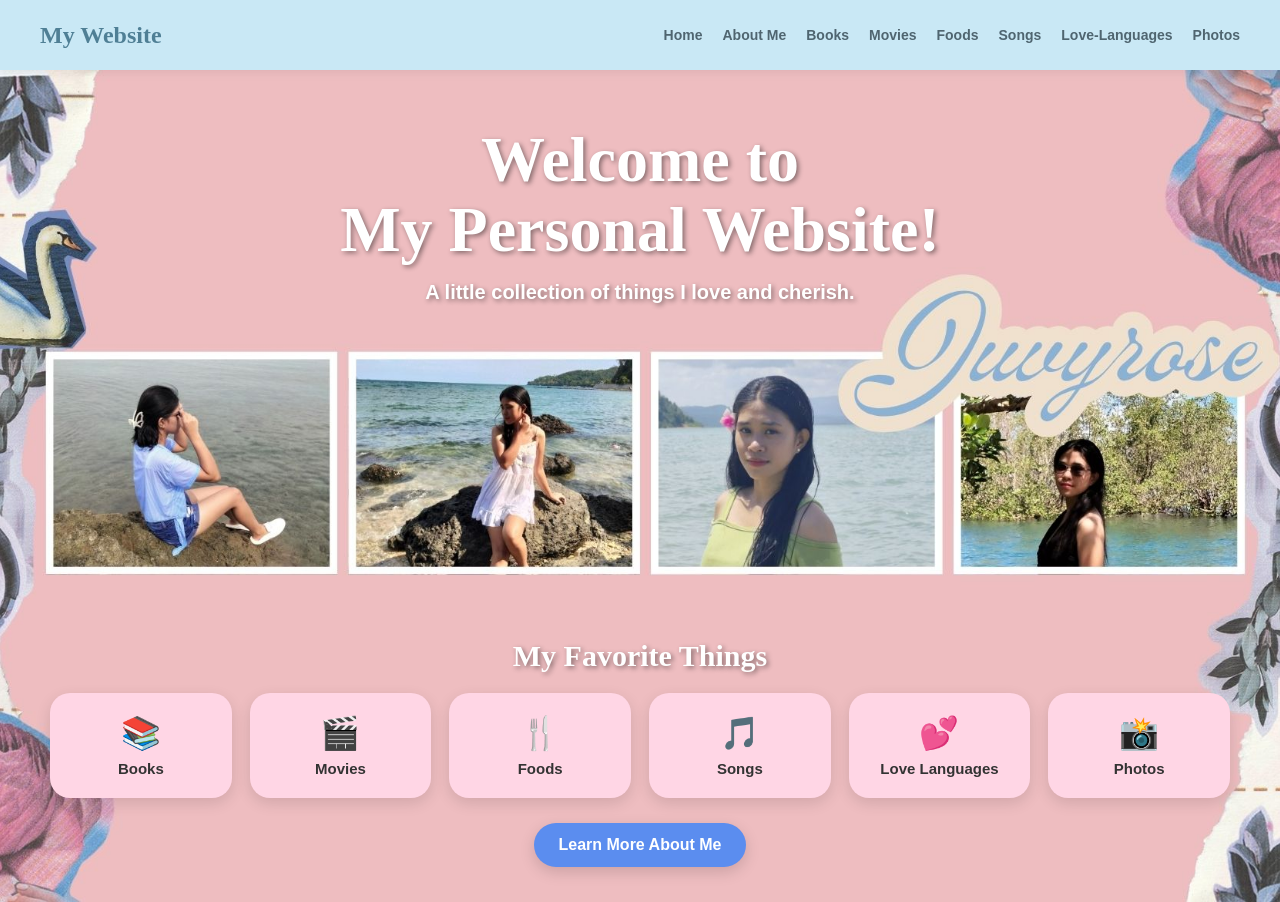
<file: index.html>
<!DOCTYPE html>
<html lang="en">

<head>
    <meta charset="UTF-8">
    <meta name="viewport" content="width=device-width, initial-scale=1.0">

    <title>My Personal Website</title>

    <link rel="stylesheet" href="style.css">
</head>

<body>

    <nav>
        <h2>My Website</h2>

        <div class="nav-links">
            <a href="index.html">Home</a>
            <a href="about.html">About Me</a>
            <a href="books.html">Books</a>
            <a href="movies.html">Movies</a>
            <a href="foods.html">Foods</a>
            <a href="songs.html">Songs</a>
            <a href="love-languages.html">Love-Languages</a>
            <a href="photos.html">Photos</a>
        </div>
    </nav>


    <!-- HOME -->

    <section id="home" class="home">

        <div class="welcome">

            <h1>
                Welcome to<br>
                My Personal Website!
            </h1>

            <p>
                A little collection of things I love and cherish.
            </p>

            <a href="about.html" class="learn-btn">
                Learn More About Me
            </a>

        </div>


        <div class="favorites">

            <h2>My Favorite Things</h2>

            <div class="favorite-container">

                <a href="books.html" class="favorite-card">
                    <div class="icon">📚</div>
                    <span>Books</span>
                </a>

                <a href="movies.html" class="favorite-card">
                    <div class="icon">🎬</div>
                    <span>Movies</span>
                </a>

                <a href="foods.html" class="favorite-card">
                    <div class="icon">🍴</div>
                    <span>Foods</span>
                </a>

                <a href="songs.html" class="favorite-card">
                    <div class="icon">🎵</div>
                    <span>Songs</span>
                </a>

                <a href="love-languages.html" class="favorite-card">
                    <div class="icon">💕</div>
                    <span>Love Languages</span>
                </a>

                <a href="photos.html" class="favorite-card">
                    <div class="icon">📸</div>
                    <span>Photos</span>
                </a>

            </div>

        </div>

    </section>

</body>
</html>
</file>
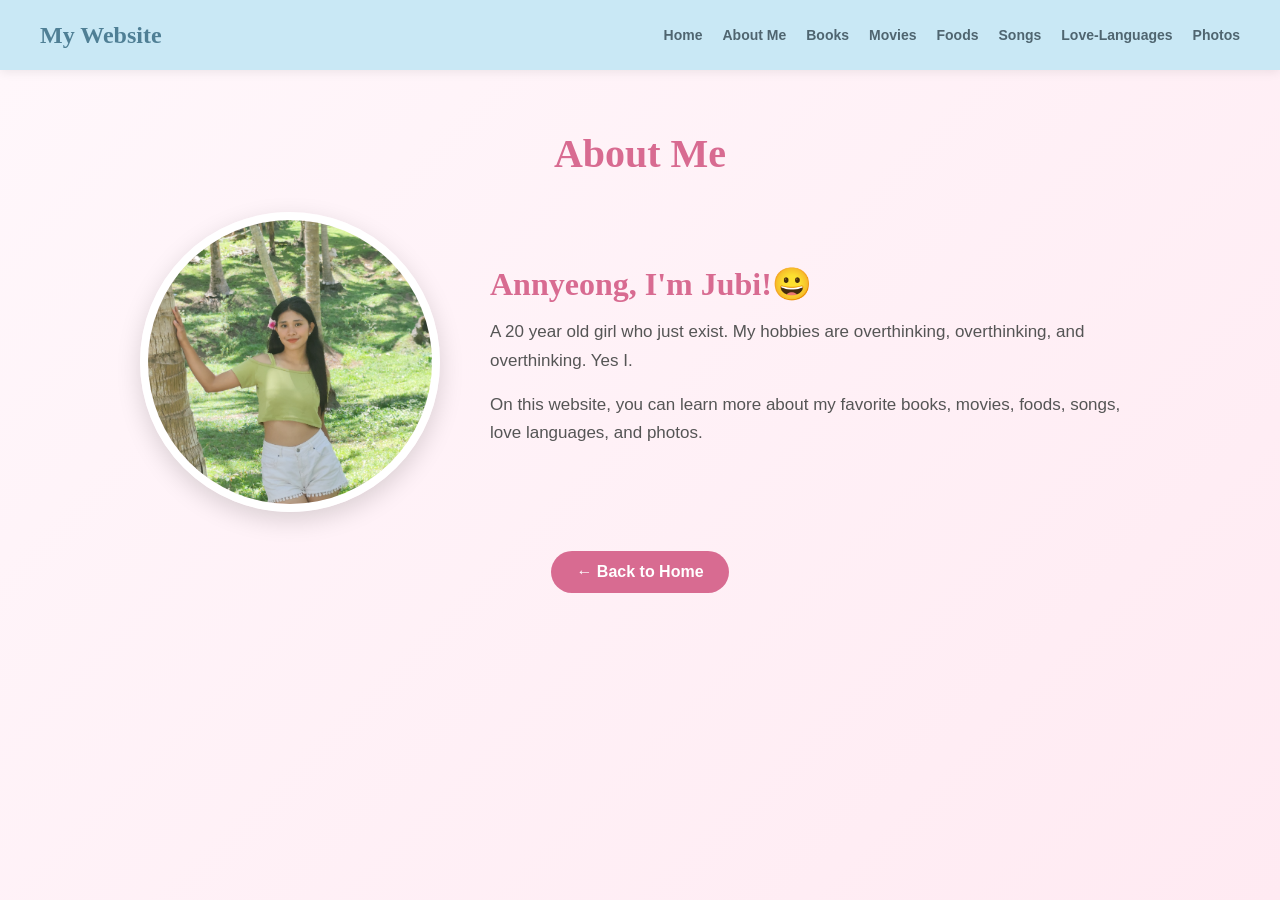
<file: about.html>
<!DOCTYPE html>
<html lang="en">

<head>

    <meta charset="UTF-8">
    <meta name="viewport" content="width=device-width, initial-scale=1.0">

    <title>About Me</title>

    <link rel="stylesheet" href="style.css">

</head>


<body>


    <!-- ================= NAVIGATION ================= -->

    <nav>

        <h2>My Website</h2>

        <div class="nav-links">

            <a href="index.html">Home</a>

            <a href="about.html">About Me</a>

            <a href="books.html">Books</a>

            <a href="movies.html">Movies</a>

            <a href="foods.html">Foods</a>

            <a href="songs.html">Songs</a>

            <a href="love-languages.html">Love-Languages</a>

            <a href="photos.html">Photos</a>

        </div>

    </nav>


    <!-- ================= ABOUT ME ================= -->

    <section class="section">

        <h2>About Me</h2>


        <div class="about-container">


            <!-- PROFILE PHOTO -->

            <div class="profile-picture">

                <img
                    src="images/favorite-photo.jpeg"
                    alt="My Photo"
                >

            </div>


            <!-- ABOUT TEXT -->

            <div class="about-text">

                <h3>Annyeong, I'm Jubi!😀</h3>

                <p>
                    A 20 year old girl who just exist. My hobbies are overthinking,
                    overthinking, and overthinking. Yes I.
                </p>

                <p>
                    On this website, you can learn more about my
                    favorite books, movies, foods, songs, love languages,
                    and photos.
                </p>

            </div>


        </div>


        <!-- BACK BUTTON -->

        <a href="index.html" class="button">
            ← Back to Home
        </a>


    </section>


</body>

</html>
</file>
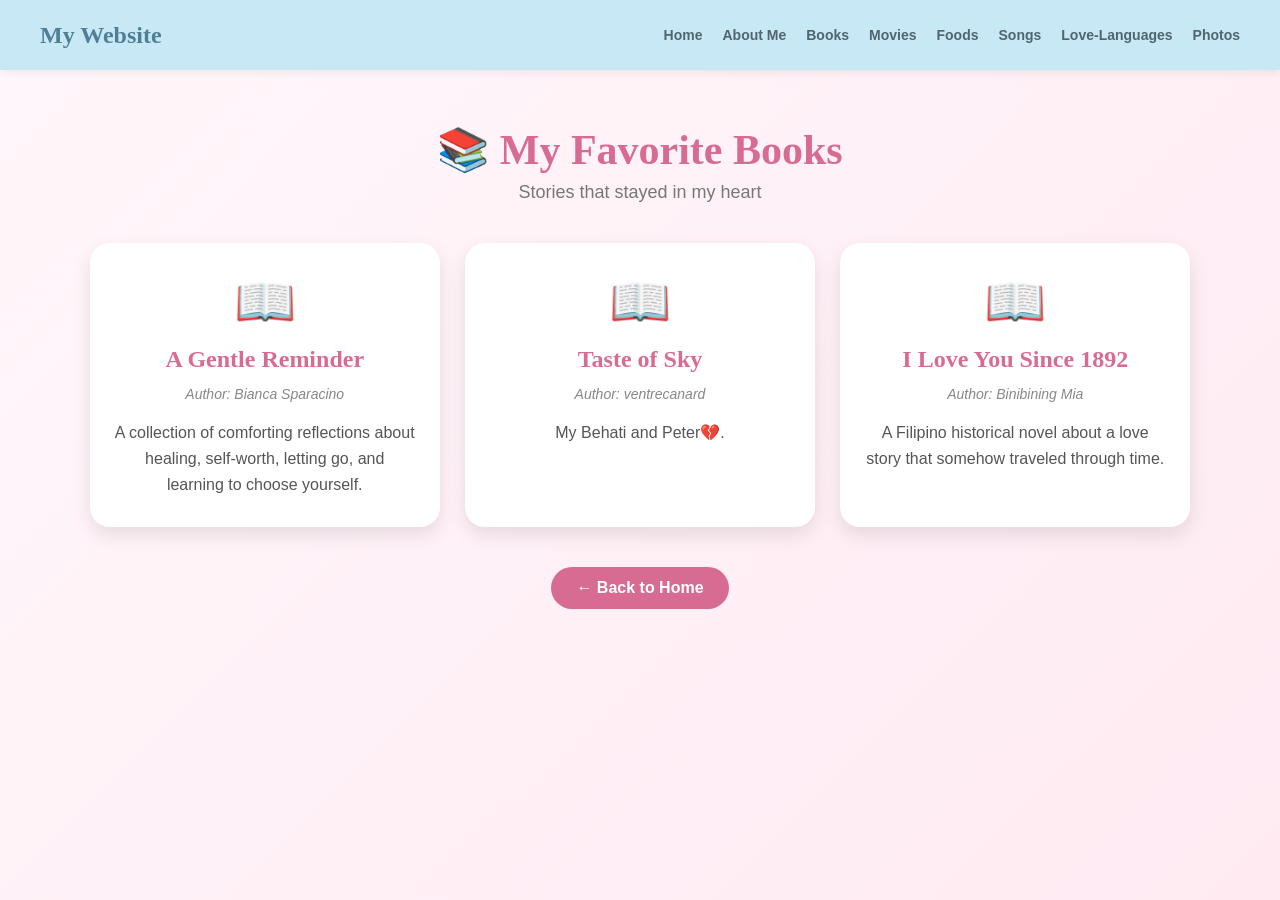
<file: books.html>
<!DOCTYPE html>
<html lang="en">

<head>
    <meta charset="UTF-8">
    <meta name="viewport" content="width=device-width, initial-scale=1.0">

    <title>My Favorite Books</title>

    <link rel="stylesheet" href="style.css">
</head>

<body>

    <!-- ================================
         NAVIGATION
    ================================= -->

    <nav>

        <h2>My Website</h2>

        <ul class="nav-links">

            <li>
                <a href="index.html">Home</a>
            </li>

            <li>
                <a href="about.html">About Me</a>
            </li>

            <li>
                <a href="books.html">Books</a>
            </li>

            <li>
                <a href="movies.html">Movies</a>
            </li>

            <li>
                <a href="foods.html">Foods</a>
            </li>

            <li>
                <a href="songs.html">Songs</a>
            </li>

            <li>
                <a href="love-languages.html">Love-Languages</a>
            </li>

            <li>
                <a href="photos.html">Photos</a>
            </li>

        </ul>

    </nav>


    <!-- ================================
         BOOKS PAGE
    ================================= -->

    <main class="books-page">

        <h1>📚 My Favorite Books</h1>

        <p class="books-subtitle">
            Stories that stayed in my heart
        </p>


        <!-- ================================
             BOOK CARDS
        ================================= -->

        <div class="books-cards">


            <!-- BOOK 1 -->

            <div class="book-card">

                <div class="book-icon">
                    📖
                </div>

                <h2>
                    A Gentle Reminder
                </h2>

                <p class="author">
                    Author: Bianca Sparacino
                </p>

                <p>
                    A collection of comforting reflections about healing,
                    self-worth, letting go, and learning to choose yourself.
                </p>

            </div>


            <!-- BOOK 2 -->

            <div class="book-card">

                <div class="book-icon">
                    📖
                </div>

                <h2>
                    Taste of Sky
                </h2>

                <p class="author">
                    Author: ventrecanard
                </p>

                <p>
                    My Behati and Peter💔.
                </p>

            </div>


            <!-- BOOK 3 -->

            <div class="book-card">

                <div class="book-icon">
                    📖
                </div>

                <h2>
                    I Love You Since 1892
                </h2>

                <p class="author">
                    Author: Binibining Mia
                </p>

                <p>
                    A Filipino historical novel about a love story that
                    somehow traveled through time.
                </p>

            </div>


        </div>


        <!-- ================================
             BACK TO HOME
        ================================= -->

        <a href="index.html" class="button">
            ← Back to Home
        </a>

    </main>

</body>

</html>
</file>
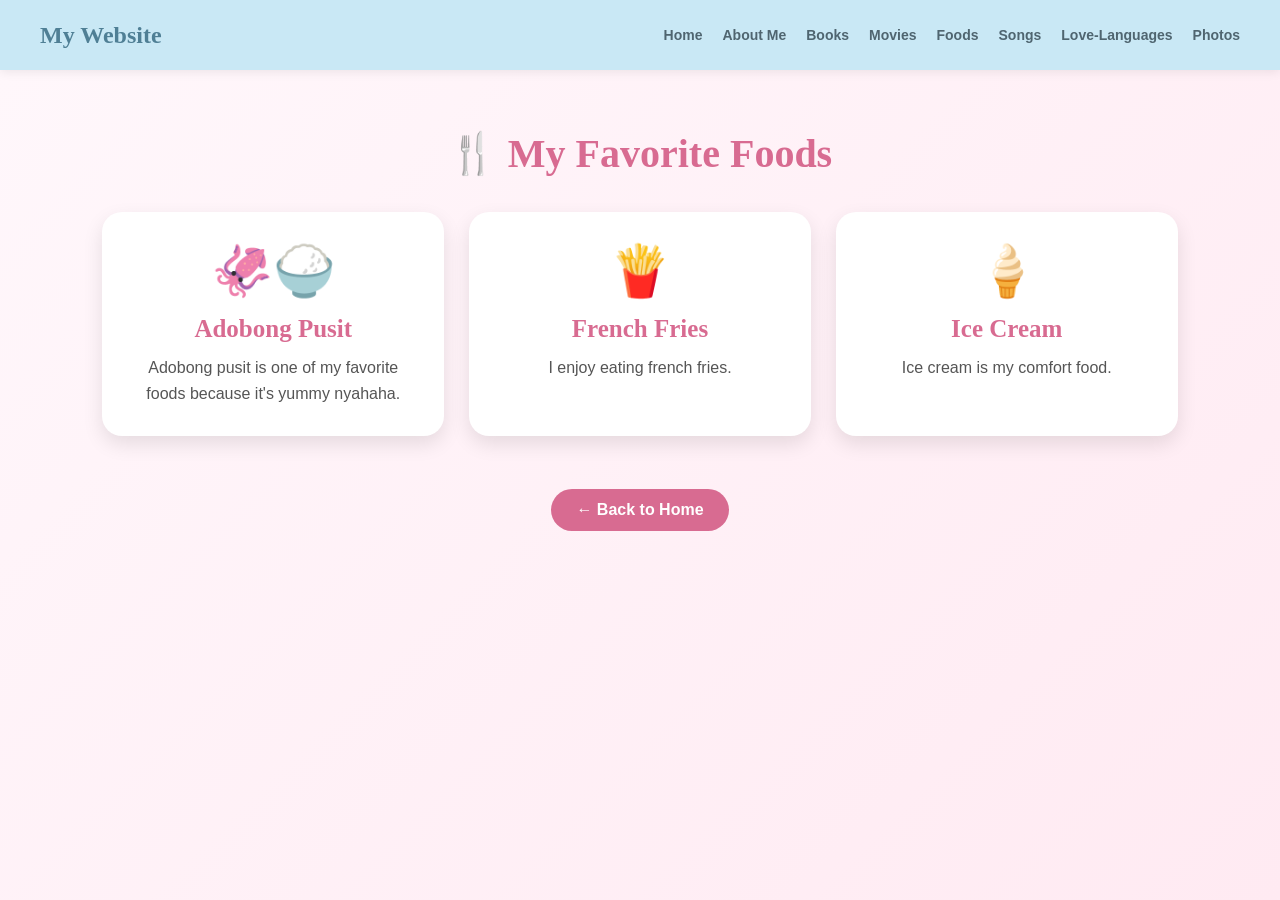
<file: foods.html>
<!DOCTYPE html>
<html lang="en">
<head>
    <meta charset="UTF-8">
    <meta name="viewport" content="width=device-width, initial-scale=1.0">
    <title>My Favorite Foods</title>
    <link rel="stylesheet" href="style.css">
</head>

<body>

    <nav>
        <h2>My Website</h2>

        <ul>
            <li><a href="index.html">Home</a></li>
            <li><a href="about.html">About Me</a></li>
            <li><a href="books.html">Books</a></li>
            <li><a href="movies.html">Movies</a></li>
            <li><a href="foods.html">Foods</a></li>
            <li><a href="songs.html">Songs</a></li>
            <li><a href="love-languages.html">Love-Languages</a></li>
            <li><a href="photos.html">Photos</a></li>
        </ul>
    </nav>

    <section class="section">
        <h2>🍴 My Favorite Foods</h2>

        <div class="food-container">

            <div class="food-card">
                <div class="food-icon">🦑🍚</div>
                <h3>Adobong Pusit</h3>
                <p>
                    Adobong pusit is one of my favorite foods
                    because it's yummy nyahaha.
                </p>
            </div>

            <div class="food-card">
                <div class="food-icon">🍟</div>
                <h3>French Fries</h3>
                <p>
                    I enjoy eating french fries.
                </p>
            </div>

            <div class="food-card">
                <div class="food-icon">🍦</div>
                <h3>Ice Cream</h3>
                <p>
                    Ice cream is my comfort food.
                </p>
            </div>

        </div>

        <br>

        <a href="index.html" class="button">← Back to Home</a>

    </section>

</body>
</html>
</file>
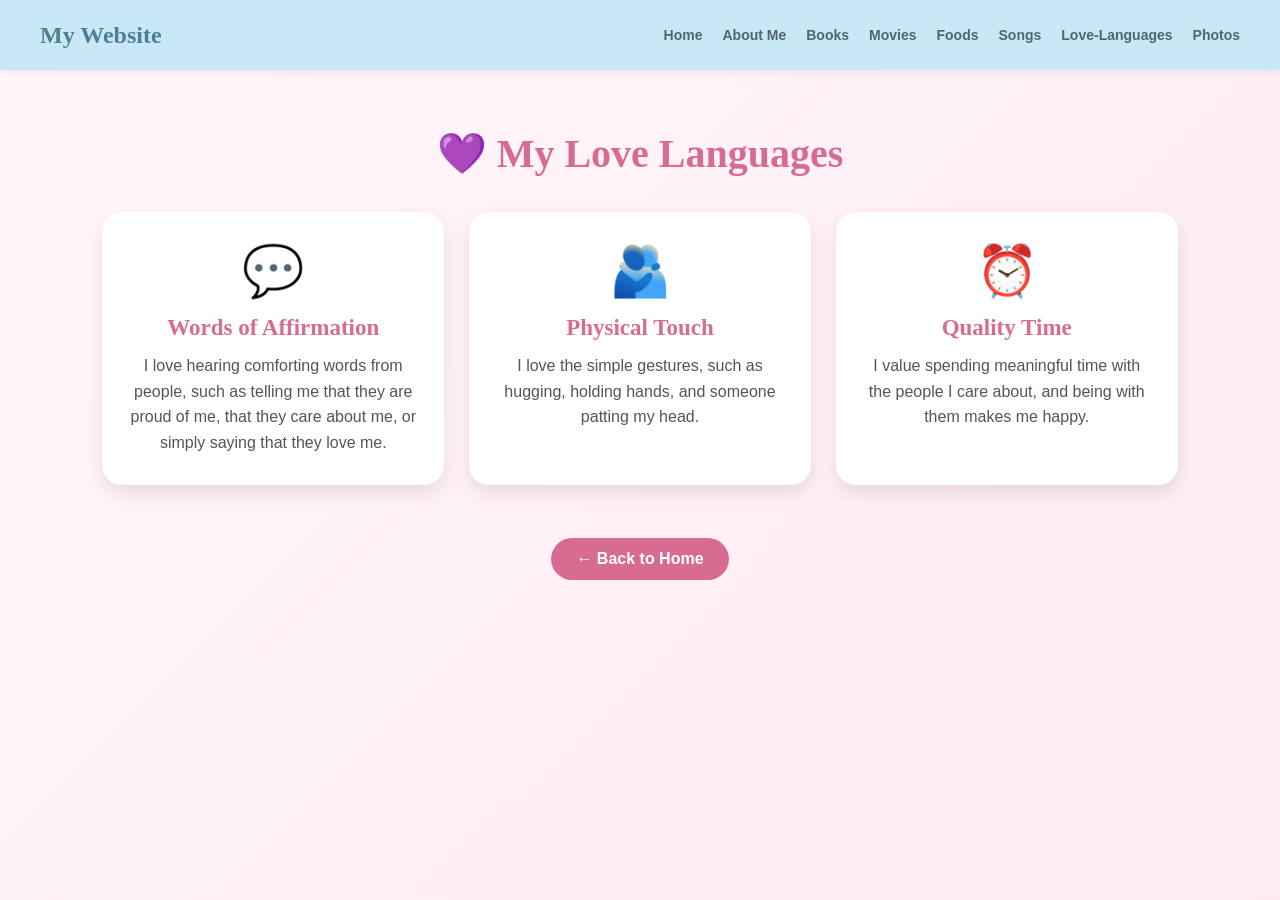
<file: love-languages.html>
<!DOCTYPE html>
<html lang="en">
<head>
    <meta charset="UTF-8">
    <meta name="viewport" content="width=device-width, initial-scale=1.0">
    <title>My Love Languages</title>
    <link rel="stylesheet" href="style.css">
</head>

<body>

    <nav>
        <h2>My Website</h2>

        <ul>
            <li><a href="index.html">Home</a></li>
            <li><a href="about.html">About Me</a></li>
            <li><a href="books.html">Books</a></li>
            <li><a href="movies.html">Movies</a></li>
            <li><a href="foods.html">Foods</a></li>
            <li><a href="songs.html">Songs</a></li>
            <li><a href="love-languages.html">Love-Languages</a></li>
            <li><a href="photos.html">Photos</a></li>
        </ul>
    </nav>

    <section class="section love-language-section">
        <h2>💜 My Love Languages</h2>

        <div class="love-language-container">

            <div class="love-language-card">
                <div class="love-icon">💬</div>
                <h3>Words of Affirmation</h3>
                <p>
                    I love hearing comforting words from people, such as
                    telling me that they are proud of me, that they care
                    about me, or simply saying that they love me.
                </p>
            </div>

            <div class="love-language-card">
                <div class="love-icon">🫂</div>
                <h3>Physical Touch</h3>
                <p>
                    I love the simple gestures, such as hugging, holding hands,
                    and someone patting my head.
                </p>
            </div>

            <div class="love-language-card">
                <div class="love-icon">⏰</div>
                <h3>Quality Time</h3>
                <p>
                    I value spending meaningful time with the people
                    I care about, and being with them makes me happy.
                </p>
            </div>

        </div>

        <br>

        <a href="index.html" class="button">← Back to Home</a>

    </section>

</body>
</html>
</file>
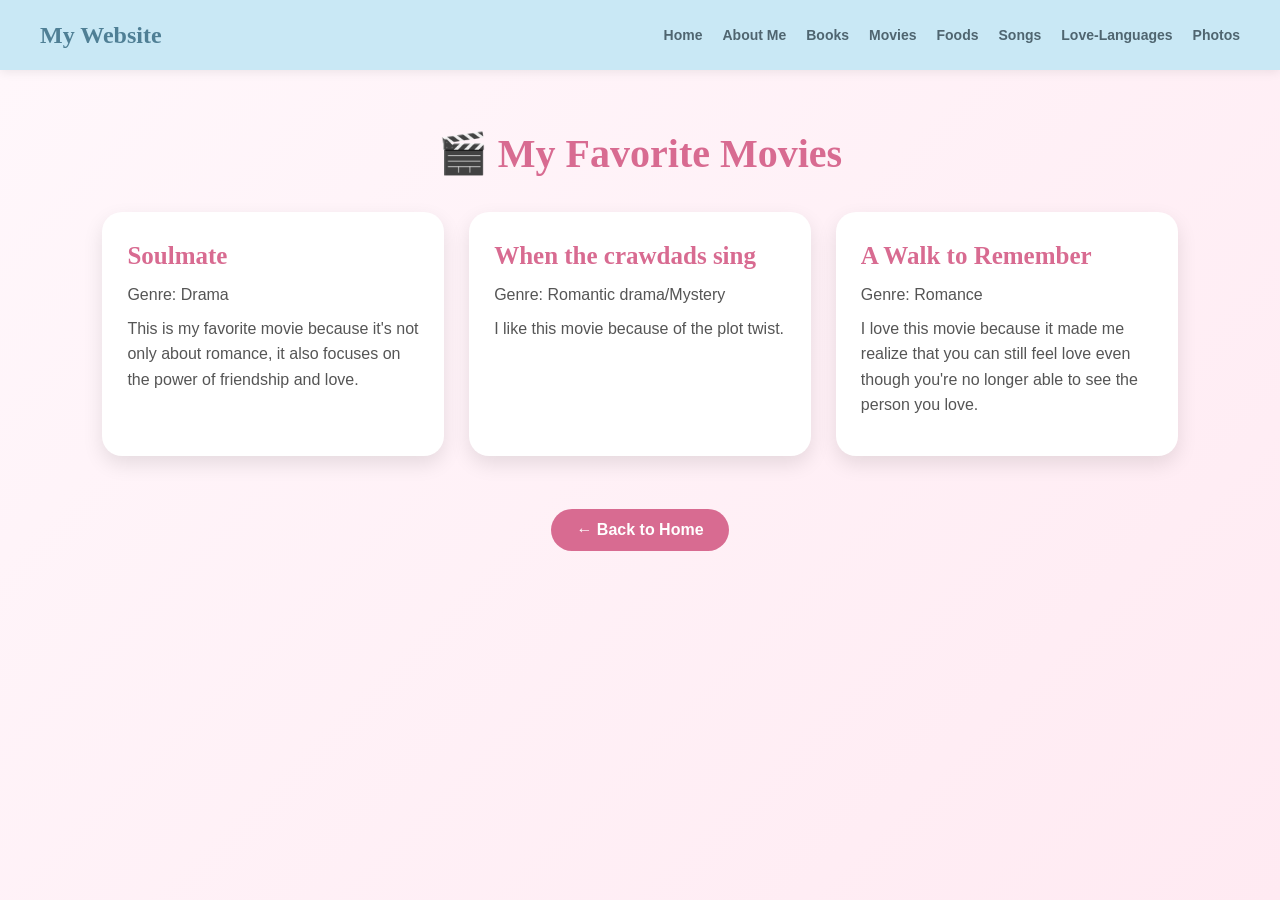
<file: movies.html>
<!DOCTYPE html>
<html lang="en">
<head>
    <meta charset="UTF-8">
    <meta name="viewport" content="width=device-width, initial-scale=1.0">
    <title>My Favorite Movies</title>
    <link rel="stylesheet" href="style.css">
</head>

<body>

    <nav>
        <h2>My Website</h2>

        <ul>
            <li><a href="index.html">Home</a></li>
            <li><a href="about.html">About Me</a></li>
            <li><a href="books.html">Books</a></li>
            <li><a href="movies.html">Movies</a></li>
            <li><a href="foods.html">Foods</a></li>
            <li><a href="songs.html">Songs</a></li>
            <li><a href="love-languages.html">Love-Languages</a></li>
            <li><a href="photos.html">Photos</a></li>
        </ul>
    </nav>

    <section class="section movie-section">
        <h2>🎬 My Favorite Movies</h2>

        <div class="cards">

            <div class="card">
                <h3>Soulmate</h3>
                <p>Genre: Drama</p>
                <p>
                    This is my favorite movie because it's not only about romance,
                    it also focuses on the power of friendship and love.
                </p>
            </div>

            <div class="card">
                <h3>When the crawdads sing</h3>
                <p>Genre: Romantic drama/Mystery</p>
                <p>
                    I like this movie because of the plot twist.
                </p>
            </div>

            <div class="card">
                <h3>A Walk to Remember</h3>
                <p>Genre: Romance</p>
                <p>
                    I love this movie because it made me realize that you can
                    still feel love even though you're no longer able to see
                    the person you love.
                </p>
            </div>

        </div>

        <br>

        <a href="index.html" class="button">← Back to Home</a>

    </section>

</body>
</html>
</file>
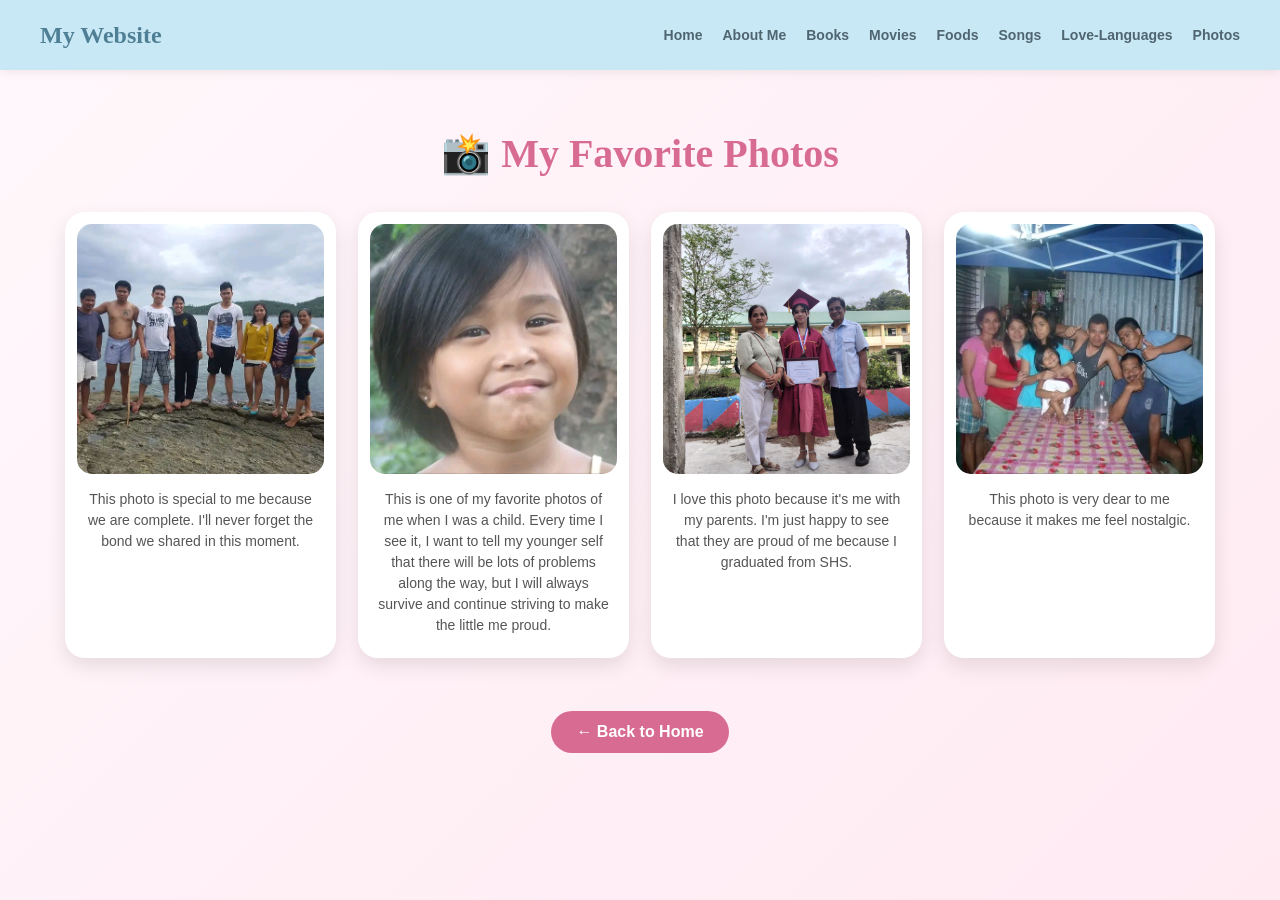
<file: photos.html>
<!DOCTYPE html>
<html lang="en">
<head>
    <meta charset="UTF-8">
    <meta name="viewport" content="width=device-width, initial-scale=1.0">
    <title>My Favorite Photos</title>
    <link rel="stylesheet" href="style.css">
</head>

<body>

    <nav>
        <h2>My Website</h2>

        <ul>
            <li><a href="index.html">Home</a></li>
            <li><a href="about.html">About Me</a></li>
            <li><a href="books.html">Books</a></li>
            <li><a href="movies.html">Movies</a></li>
            <li><a href="foods.html">Foods</a></li>
            <li><a href="songs.html">Songs</a></li>
            <li><a href="love-languages.html">Love-Languages</a></li>
            <li><a href="photos.html">Photos</a></li>
        </ul>
    </nav>

    <section class="section photo-section">
        <h2>📸 My Favorite Photos</h2>

        <div class="photos-container">

            <div class="photo-card">
                <img src="images/family.jpg" alt="Favorite Photo 1">
                <p>
                    This photo is special to me because we are complete.
                    I'll never forget the bond we shared in this moment.
                </p>
            </div>

            <div class="photo-card">
                <img src="images/littleme.jpg" alt="Favorite Photo 2">
                <p>
                    This is one of my favorite photos of me when I was a child.
                    Every time I see it, I want to tell my younger self that
                    there will be lots of problems along the way, but I will
                    always survive and continue striving to make the little
                    me proud.
                </p>
            </div>

            <div class="photo-card">
                <img src="images/parents.jpg" alt="Favorite Photo 3">
                <p>
                    I love this photo because it's me with my parents.
                    I'm just happy to see that they are proud of me
                    because I graduated from SHS.
                </p>
            </div>

            <div class="photo-card">
                <img src="images/love.jpg" alt="Favorite Photo 4">
                <p>
                    This photo is very dear to me because it makes me
                    feel nostalgic.
                </p>
            </div>

        </div>

        <br>

        <a href="index.html" class="button">← Back to Home</a>

    </section>

</body>
</html>
</file>
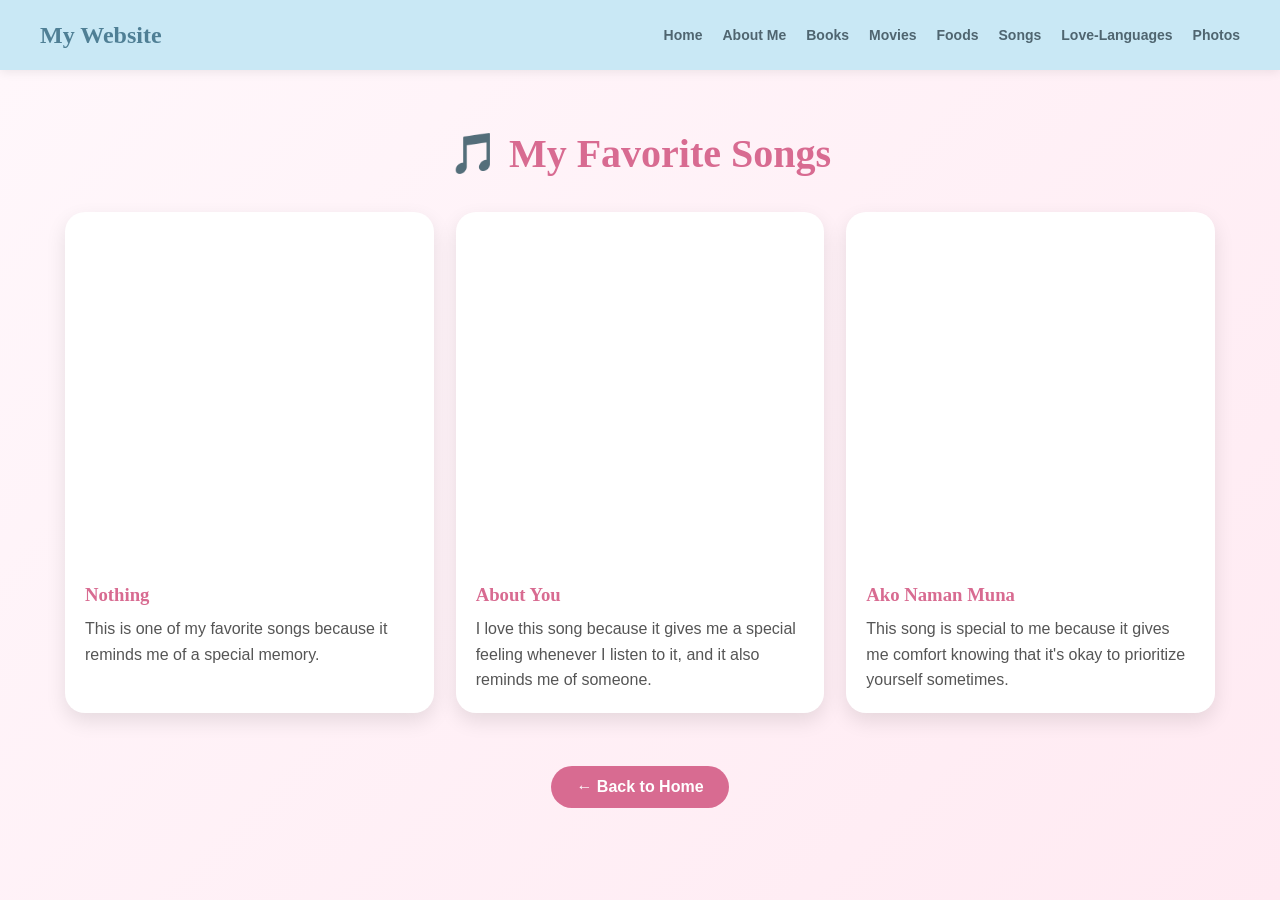
<file: songs.html>
<!DOCTYPE html>
<html lang="en">
<head>
    <meta charset="UTF-8">
    <meta name="viewport" content="width=device-width, initial-scale=1.0">
    <title>My Favorite Songs</title>
    <link rel="stylesheet" href="style.css">
</head>

<body>

    <nav>
        <h2>My Website</h2>

        <ul>
            <li><a href="index.html">Home</a></li>
            <li><a href="about.html">About Me</a></li>
            <li><a href="books.html">Books</a></li>
            <li><a href="movies.html">Movies</a></li>
            <li><a href="foods.html">Foods</a></li>
            <li><a href="songs.html">Songs</a></li>
            <li><a href="love-languages.html">Love-Languages</a></li>
            <li><a href="photos.html">Photos</a></li>
        </ul>
    </nav>

    <section class="section audio-section">
        <h2>🎵 My Favorite Songs</h2>

        <div class="songs-container">

            <!-- Song 1 -->
            <div class="song-card">
                <iframe
                    src="https://open.spotify.com/embed/track/1lORkxEMmsCZqhoxcmk3A3?utm_source=generator"
                    width="100%"
                    height="352"
                    frameBorder="0"
                    allowfullscreen=""
                    allow="autoplay; clipboard-write; encrypted-media; fullscreen; picture-in-picture"
                    loading="lazy">
                </iframe>

                <div class="song-info">
                    <h3>Nothing</h3>
                    <p>
                        This is one of my favorite songs because it
                        reminds me of a special memory.
                    </p>
                </div>
            </div>

            <!-- Song 2 -->
            <div class="song-card">
                <iframe
                    src="https://open.spotify.com/embed/track/3hEfpBHxgieRLz4t3kLNEg?utm_source=generator"
                    width="100%"
                    height="352"
                    frameBorder="0"
                    allowfullscreen=""
                    allow="autoplay; clipboard-write; encrypted-media; fullscreen; picture-in-picture"
                    loading="lazy">
                </iframe>

                <div class="song-info">
                    <h3>About You</h3>
                    <p>
                        I love this song because it gives me
                        a special feeling whenever I listen to it,
                        and it also reminds me of someone.
                    </p>
                </div>
            </div>

            <!-- Song 3 -->
            <div class="song-card">
                <iframe
                    src="https://open.spotify.com/embed/track/2VjqZHM9qZaXRooxAwZfHm?utm_source=generator"
                    width="100%"
                    height="352"
                    frameBorder="0"
                    allowfullscreen=""
                    allow="autoplay; clipboard-write; encrypted-media; fullscreen; picture-in-picture"
                    loading="lazy">
                </iframe>

                <div class="song-info">
                    <h3>Ako Naman Muna</h3>
                    <p>
                        This song is special to me because
                        it gives me comfort knowing that it's okay
                        to prioritize yourself sometimes.
                    </p>
                </div>
            </div>

        </div>

        <br>

        <a href="index.html" class="button">← Back to Home</a>

    </section>

</body>
</html>
</file>
<file: style.css>
/* =====================================
   GENERAL
===================================== */

* {
    margin: 0;
    padding: 0;
    box-sizing: border-box;
}

html {
    scroll-behavior: smooth;
}

body {
    font-family: Arial, sans-serif;
    color: #333;
    background-color: #fff7fb;
}


/* =====================================
   NAVIGATION
===================================== */

nav {
    height: 70px;

    background: #c9e8f5;

    display: flex;
    align-items: center;
    justify-content: space-between;

    padding: 0 40px;

    position: relative;
    z-index: 100;

    box-shadow: 0 2px 10px rgba(0, 0, 0, 0.08);
}


/* WEBSITE TITLE */

nav h2 {
    color: #4f7f95;

    font-family: Georgia, serif;

    font-size: 24px;

    margin: 0;

    white-space: nowrap;
}


/* =====================================
   HORIZONTAL NAVIGATION
===================================== */

nav ul,
nav ul.nav-links,
nav .nav-links {
    display: flex !important;

    flex-direction: row !important;

    align-items: center;

    justify-content: flex-end;

    gap: 20px;

    list-style: none !important;

    margin: 0;

    padding: 0;
}

nav li {
    list-style: none !important;

    margin: 0;

    padding: 0;
}

nav a {
    text-decoration: none;

    color: #4f6570;

    font-weight: bold;

    font-size: 14px;

    white-space: nowrap;

    transition: 0.3s ease;
}

nav a:hover {
    color: #2f718f;
}


/* =====================================
   HOME
===================================== */

.home {
    min-height: calc(100vh - 70px);

    padding: 20px 50px 35px;

    background-image: url("images/Juvy.jpg");

    background-size: cover;

    background-position: center;

    background-repeat: no-repeat;

    display: flex;

    flex-direction: column;

    position: relative;

    overflow: hidden;
}


/* =====================================
   WELCOME
===================================== */

.welcome {
    display: contents;
}


/* WELCOME TITLE */

.welcome h1 {
    order: 1;

    width: 100%;

    max-width: 1000px;

    align-self: center;

    font-family: Georgia, serif;

    font-size: clamp(45px, 5vw, 68px);

    line-height: 1.1;

    color: white;

    text-align: center;

    text-shadow:
        2px 2px 5px rgba(0, 0, 0, 0.45);

    margin-top: 35px;

    margin-left: auto;

    margin-right: auto;
}


/* WELCOME SUBTITLE */

.welcome p {
    order: 2;

    width: 100%;

    font-size: 20px;

    font-weight: bold;

    color: white;

    text-align: center;

    text-shadow:
        2px 2px 5px rgba(0, 0, 0, 0.45);

    margin-left: auto;

    margin-right: auto;

    margin-top: 15px;

    margin-bottom: 335px;
}


/* =====================================
   FAVORITES
===================================== */

.favorites {
    order: 3;

    width: 100%;

    max-width: 1200px;

    margin: 0 auto;

    position: relative;

    z-index: 20;
}

.favorites h2 {
    color: white;

    font-family: Georgia, serif;

    font-size: 30px;

    text-align: center;

    margin-bottom: 20px;

    text-shadow:
        2px 2px 5px rgba(0, 0, 0, 0.45);
}


/* =====================================
   FAVORITE CARDS
===================================== */

.favorite-container {
    display: grid;

    grid-template-columns:
        repeat(6, 1fr);

    gap: 18px;

    width: 100%;
}


/* PINK FAVORITE CARDS */

.favorite-card {
    min-height: 105px;

    padding: 18px;

    background: #ffd6e5;

    border-radius: 20px;

    display: flex;

    flex-direction: column;

    align-items: center;

    justify-content: center;

    text-decoration: none;

    color: #333;

    box-shadow:
        0 5px 15px rgba(0, 0, 0, 0.12);

    transition:
        transform 0.3s ease,
        background 0.3s ease,
        box-shadow 0.3s ease;
}

.favorite-card:hover {
    transform: translateY(-8px);

    background: #ffc5dc;

    box-shadow:
        0 10px 20px rgba(0, 0, 0, 0.18);
}

.favorite-card .icon {
    font-size: 32px;

    margin-bottom: 8px;
}

.favorite-card span {
    font-size: 15px;

    font-weight: bold;

    text-align: center;
}


/* =====================================
   LEARN MORE BUTTON
===================================== */

.learn-btn {
    order: 4;

    align-self: center;

    display: inline-block;

    margin-top: 25px;

    padding: 13px 25px;

    background: #5b8def;

    color: white;

    border-radius: 25px;

    text-decoration: none;

    font-weight: bold;

    box-shadow:
        0 5px 15px rgba(0, 0, 0, 0.15);

    transition: 0.3s ease;
}

.learn-btn:hover {
    background: #4779d6;

    transform: translateY(-3px);
}


/* =====================================
   GENERAL CONTENT PAGES
===================================== */

.section {
    min-height: calc(100vh - 70px);

    padding: 60px 8%;

    background:
        linear-gradient(
            135deg,
            #fff7fb,
            #ffeaf2
        );

    text-align: center;
}

.section > h2 {
    font-family: Georgia, serif;

    font-size: 40px;

    color: #d86b91;

    margin-bottom: 35px;
}


/* =====================================
   ABOUT ME
===================================== */

.about-container {
    max-width: 1000px;

    margin: 0 auto 35px;

    display: flex;

    align-items: center;

    justify-content: center;

    gap: 50px;

    text-align: left;
}

.profile-picture {
    flex: 0 0 300px;
}

.profile-picture img {
    width: 100%;

    height: 300px;

    object-fit: cover;

    border-radius: 50%;

    border: 8px solid white;

    box-shadow:
        0 8px 25px rgba(0, 0, 0, 0.15);
}

.about-text {
    flex: 1;
}

.about-text h3 {
    font-family: Georgia, serif;

    font-size: 32px;

    color: #d86b91;

    margin-bottom: 15px;
}

.about-text p {
    font-size: 17px;

    line-height: 1.7;

    margin-bottom: 15px;

    color: #555;
}


/* =====================================
   BUTTON
===================================== */

.button {
    display: inline-block;

    padding: 12px 25px;

    background: #d86b91;

    color: white;

    text-decoration: none;

    border-radius: 25px;

    font-weight: bold;

    transition: 0.3s ease;
}

.button:hover {
    background: #bd5078;

    transform: translateY(-2px);
}


/* =====================================
   BOOKS
===================================== */

.books-page {
    min-height: calc(100vh - 70px);

    padding: 55px 7%;

    background:
        linear-gradient(
            135deg,
            #fff7fb,
            #ffeaf2
        );

    text-align: center;
}

.books-page > h1 {
    font-family: Georgia, serif;

    font-size: 42px;

    color: #d86b91;

    margin-bottom: 8px;
}

.books-subtitle {
    color: #777;

    font-size: 18px;

    margin-bottom: 40px;
}

.books-cards {
    max-width: 1150px;

    margin: 0 auto 40px;

    display: grid;

    grid-template-columns:
        repeat(3, 1fr);

    gap: 25px;
}

.book-card {
    background: white;

    padding: 30px 25px;

    border-radius: 20px;

    box-shadow:
        0 8px 20px rgba(0, 0, 0, 0.1);

    transition: 0.3s ease;

    text-align: center;
}

.book-card:hover {
    transform: translateY(-8px);
}

.book-icon {
    font-size: 50px;

    margin-bottom: 15px;
}

.book-card h2 {
    color: #d86b91;

    font-family: Georgia, serif;

    margin-bottom: 10px;
}

.book-card .author {
    color: #888;

    font-size: 14px;

    font-style: italic;

    margin-bottom: 15px;
}

.book-card p {
    line-height: 1.6;

    color: #555;
}


/* =====================================
   MOVIES
===================================== */

.movie-section .cards {
    max-width: 1100px;

    margin: 0 auto 35px;

    display: grid;

    grid-template-columns:
        repeat(3, 1fr);

    gap: 25px;
}

.movie-section .card {
    background: white;

    padding: 30px 25px;

    border-radius: 20px;

    box-shadow:
        0 8px 20px rgba(0, 0, 0, 0.1);

    text-align: left;

    transition: 0.3s ease;
}

.movie-section .card:hover {
    transform: translateY(-8px);
}

.movie-section .card h3 {
    color: #d86b91;

    font-family: Georgia, serif;

    font-size: 25px;

    margin-bottom: 12px;
}

.movie-section .card p {
    color: #555;

    line-height: 1.6;

    margin-bottom: 8px;
}


/* =====================================
   FOODS
===================================== */

.food-container {
    max-width: 1100px;

    margin: 0 auto 35px;

    display: grid;

    grid-template-columns:
        repeat(3, 1fr);

    gap: 25px;
}

.food-card {
    background: white;

    padding: 30px 25px;

    border-radius: 20px;

    box-shadow:
        0 8px 20px rgba(0, 0, 0, 0.1);

    transition: 0.3s ease;
}

.food-card:hover {
    transform: translateY(-8px);
}

.food-icon {
    font-size: 50px;

    margin-bottom: 15px;
}

.food-card h3 {
    color: #d86b91;

    font-family: Georgia, serif;

    font-size: 25px;

    margin-bottom: 12px;
}

.food-card p {
    color: #555;

    line-height: 1.6;
}


/* =====================================
   SONGS
===================================== */

.audio-section {
    padding-left: 5%;

    padding-right: 5%;
}

.songs-container {
    max-width: 1150px;

    margin: 0 auto 35px;

    display: grid;

    grid-template-columns:
        repeat(3, 1fr);

    gap: 22px;
}

.song-card {
    background: white;

    border-radius: 20px;

    overflow: hidden;

    box-shadow:
        0 8px 20px rgba(0, 0, 0, 0.1);

    transition: 0.3s ease;
}

.song-card:hover {
    transform: translateY(-8px);
}

.song-card iframe {
    display: block;

    width: 100%;

    border: none;
}

.song-info {
    padding: 20px;

    text-align: left;
}

.song-info h3 {
    color: #d86b91;

    font-family: Georgia, serif;

    margin-bottom: 10px;
}

.song-info p {
    color: #555;

    line-height: 1.6;
}


/* =====================================
   LOVE LANGUAGES
===================================== */

.love-language-container {
    max-width: 1100px;

    margin: 0 auto 35px;

    display: grid;

    grid-template-columns:
        repeat(3, 1fr);

    gap: 25px;
}

.love-language-card {
    background: white;

    padding: 30px 25px;

    border-radius: 20px;

    box-shadow:
        0 8px 20px rgba(0, 0, 0, 0.1);

    transition: 0.3s ease;
}

.love-language-card:hover {
    transform: translateY(-8px);
}

.love-icon {
    font-size: 50px;

    margin-bottom: 15px;
}

.love-language-card h3 {
    color: #d86b91;

    font-family: Georgia, serif;

    font-size: 23px;

    margin-bottom: 12px;
}

.love-language-card p {
    color: #555;

    line-height: 1.6;
}


/* =====================================
   PHOTOS
===================================== */

.photo-section {
    padding-left: 5%;

    padding-right: 5%;
}

.photos-container {
    max-width: 1150px;

    margin: 0 auto 35px;

    display: grid;

    grid-template-columns:
        repeat(4, 1fr);

    gap: 22px;
}

.photo-card {
    background: white;

    padding: 12px;

    border-radius: 20px;

    box-shadow:
        0 8px 20px rgba(0, 0, 0, 0.1);

    transition: 0.3s ease;
}

.photo-card:hover {
    transform: translateY(-8px);
}

.photo-card img {
    width: 100%;

    height: 250px;

    object-fit: cover;

    border-radius: 15px;

    display: block;

    margin-bottom: 15px;
}

.photo-card p {
    color: #555;

    line-height: 1.5;

    font-size: 14px;

    padding: 0 8px 10px;
}


/* =====================================
   RESPONSIVE - 1100px
===================================== */

@media (max-width: 1100px) {

    nav {
        padding: 0 25px;
    }

    nav ul,
    nav ul.nav-links,
    nav .nav-links {
        gap: 12px;
    }

    nav a {
        font-size: 13px;
    }

    .favorite-container {
        grid-template-columns:
            repeat(3, 1fr);
    }

    .welcome p {
        margin-bottom: 250px;
    }

    .books-cards,
    .movie-section .cards,
    .food-container,
    .songs-container,
    .love-language-container {
        grid-template-columns:
            repeat(2, 1fr);
    }

    .photos-container {
        grid-template-columns:
            repeat(2, 1fr);
    }
}


/* =====================================
   RESPONSIVE - 900px
===================================== */

@media (max-width: 900px) {

    nav {
        height: auto;

        min-height: 70px;

        padding: 15px 20px;

        flex-direction: column;

        gap: 12px;
    }

    nav ul,
    nav ul.nav-links,
    nav .nav-links {
        flex-direction: row !important;

        flex-wrap: wrap;

        justify-content: center;

        gap: 10px 15px;
    }

    .home {
        padding:
            20px 30px 35px;
    }

    .welcome h1 {
        font-size:
            clamp(40px, 7vw, 58px);

        width: 100%;

        margin-left: auto;

        margin-right: auto;
    }

    .welcome p {
        width: 100%;

        margin-left: auto;

        margin-right: auto;

        margin-bottom: 180px;
    }

    .about-container {
        flex-direction: column;

        text-align: center;
    }

    .profile-picture {
        flex: none;

        width: 280px;
    }

    .about-text {
        max-width: 700px;
    }
}


/* =====================================
   RESPONSIVE - 700px
===================================== */

@media (max-width: 700px) {

    .home {
        padding:
            20px 20px 30px;
    }

    .welcome h1 {
        font-size: 42px;

        margin-top: 25px;
    }

    .welcome p {
        font-size: 17px;

        margin-bottom: 120px;
    }

    .favorites h2 {
        font-size: 26px;
    }

    .favorite-container {
        grid-template-columns:
            repeat(2, 1fr);

        gap: 12px;
    }

    .favorite-card {
        min-height: 95px;
    }

    .learn-btn {
        margin-top: 20px;
    }

    .books-cards,
    .movie-section .cards,
    .food-container,
    .songs-container,
    .love-language-container,
    .photos-container {
        grid-template-columns: 1fr;
    }

    .section,
    .books-page {
        padding:
            45px 20px;
    }

    .section > h2,
    .books-page > h1 {
        font-size: 34px;
    }

    .songs-container {
        max-width: 500px;
    }

    .photos-container {
        max-width: 500px;
    }
}


/* =====================================
   RESPONSIVE - 450px
===================================== */

@media (max-width: 450px) {

    nav h2 {
        font-size: 21px;
    }

    nav ul,
    nav ul.nav-links,
    nav .nav-links {
        gap: 8px 12px;
    }

    nav a {
        font-size: 12px;
    }

    .welcome h1 {
        font-size: 36px;

        margin-left: 0;
    }

    .welcome p {
        font-size: 15px;

        margin-left: 0;

        margin-bottom: 90px;
    }

    .favorite-container {
        grid-template-columns: 1fr 1fr;

        gap: 10px;
    }

    .favorite-card {
        min-height: 90px;

        padding: 12px;
    }

    .favorite-card .icon {
        font-size: 27px;
    }

    .favorite-card span {
        font-size: 13px;
    }

    .learn-btn {
        font-size: 14px;

        padding:
            11px 20px;
    }

    .profile-picture {
        width: 230px;
    }

    .profile-picture img {
        height: 230px;
    }

    .section > h2,
    .books-page > h1 {
        font-size: 29px;
    }
}
</file>
